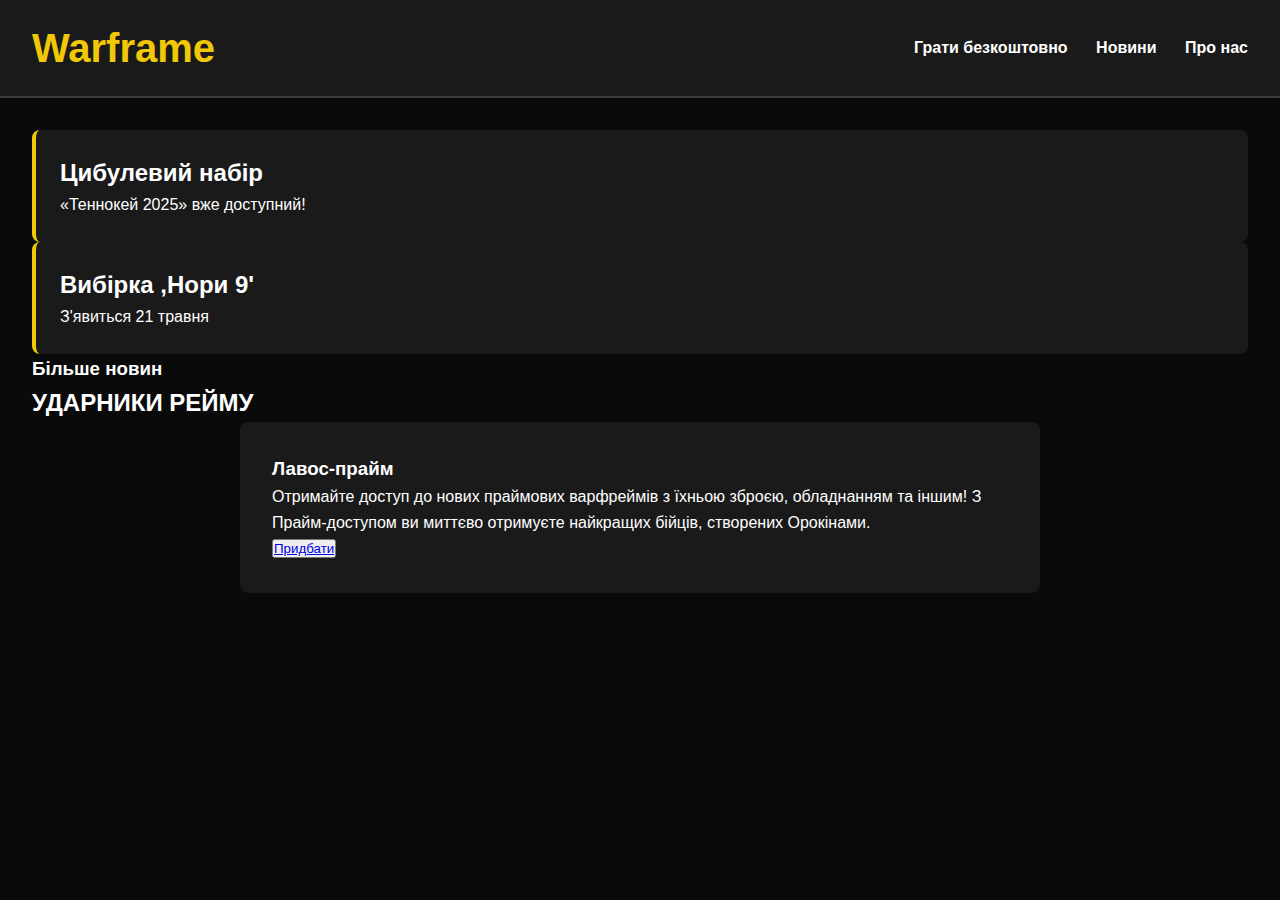
<file: index.html>
<!DOCTYPE html>
<html lang="uk">

<head>
    <meta charset="UTF-8">
    <meta name="viewport" content="width=device-width, initial-scale=1.0">
    <title>Warframe</title>
    <link rel="stylesheet" href="style.css">
</head>

<body>
    <header>
        <h1>Warframe</h1>
        <nav>
            <a href="https://store.steampowered.com/agecheck/app/230410/">Грати безкоштовно</a>
            <a href="news.html" class="active">Новини</a>
            <a href="">Про нас</a>
        </nav>
    </header>

    <main>
        <section class="новини">
            <article class="новина">
                <h2>Цибулевий набір</h2>
                <p>«Теннокей 2025» вже доступний!</p>
            </article>

            <article class="новина">
                <h2>Вибірка ,Нори 9'</h2>
                <p>З'явиться 21 травня</p>
            </article>

            <div class="більше-новин">
                <a href="news"></a><h3>Більше новин</a></h3>
            </div>
        </section>

        <section class="головне">
            <h2>УДАРНИКИ <strong>РЕЙМУ</strong></h2>

            <article class="премєра">
                <h3>Лавос-прайм</h3>
                <p>Отримайте доступ до нових праймових варфреймів з їхньою зброєю, обладнанням та іншим! З
                    Прайм-доступом ви миттєво отримуєте найкращих бійців, створених Орокінами.</p>
                <button><a href="https://www.warframe.com/uk/prime-access">Придбати</button></a>
            </article>
    </main>

    <footer>
        <!-- Підвал сайту -->
    </footer>
</body>

</html>
</file>
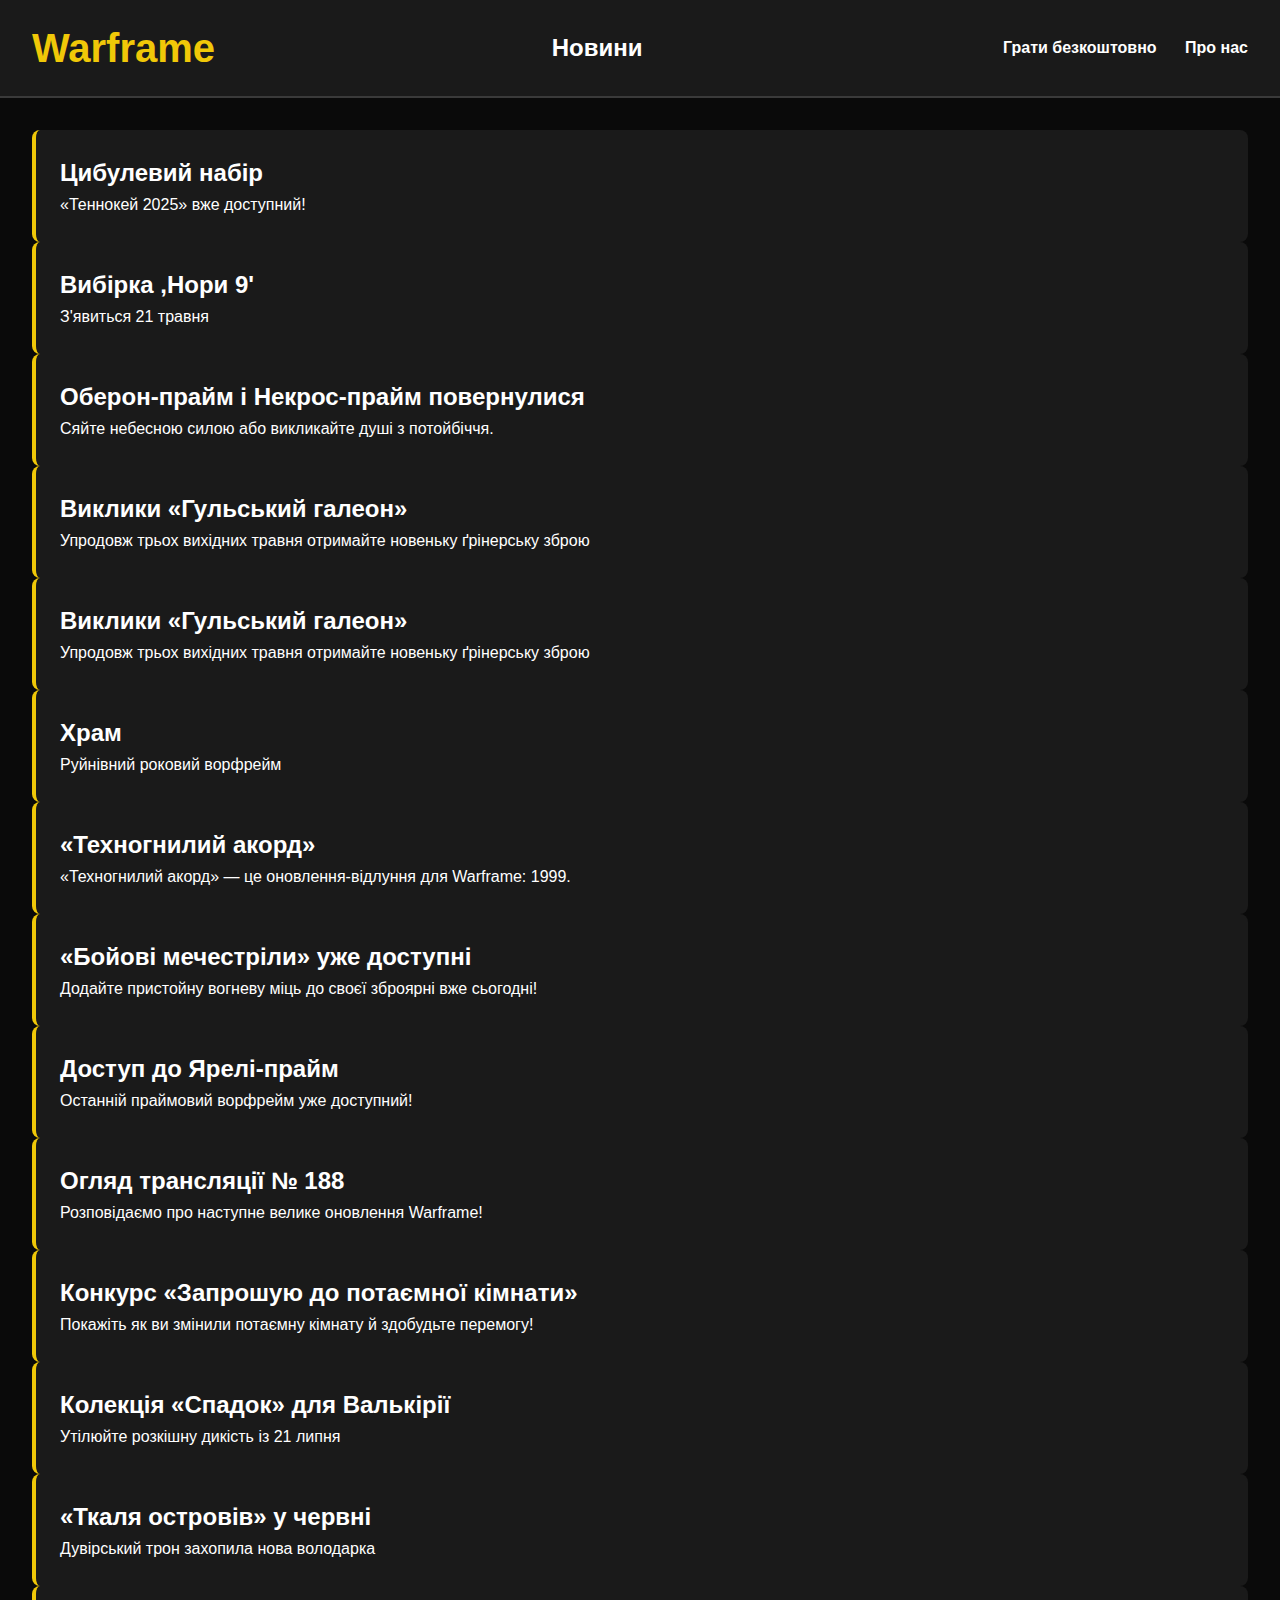
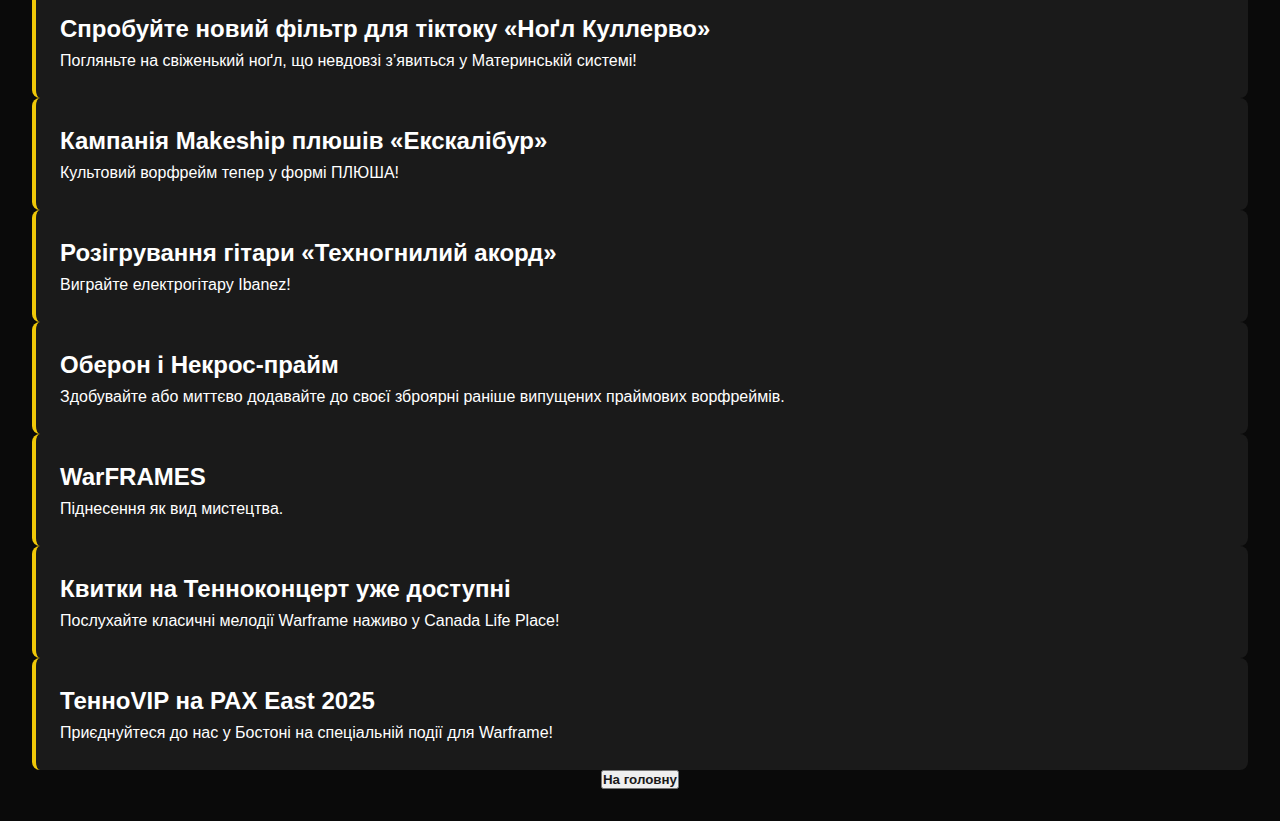
<file: news.html>
<!DOCTYPE html>
<html lang="uk">

<head>
    <link rel="stylesheet" href="style.css">
    <title>Warframe</title>
</head>

<body>
    <header>
        <h1><a href="index.html" style="text-decoration: none; color: #f0c808; font-weight: bold">Warframe</h1></a>
        <h2><strong>Новини</strong></h2>
        <nav>
            <a href="https://store.steampowered.com/agecheck/app/230410/" class="active">Грати безкоштовно</a>
            <a href="pronas.html" class="active">Про нас</a>
        </nav>
    </header>

    <main>
        <section class="новини">
            <article class="новина">
                <h2>Цибулевий набір</h2>
                <p>«Теннокей 2025» вже доступний!</p>
            </article>
    
            <article class="новина">
                <h2>Вибірка ,Нори 9'</h2>
                <p>З'явиться 21 травня</p>
            </article>
    
            <article class="новина">
                <h2>Оберон-прайм і Некрос-прайм повернулися</h2>
                <p>Сяйте небесною силою або викликайте душі з потойбіччя.</p>
            </article>
    
            <article class="новина">
                <h2>Виклики «Гульський галеон»</h2>
                <p>Упродовж трьох вихідних травня отримайте новеньку ґрінерську зброю</p>
            </article>
    
            <article class="новина">
                <h2>Виклики «Гульський галеон»</h2>
                <p>Упродовж трьох вихідних травня отримайте новеньку ґрінерську зброю</p>
            </article>
    
            <article class="новина">
                <h2>Храм</h2>
                <p>Руйнівний роковий ворфрейм</p>
            </article>
    
            <article class="новина" style="left: 20px">
                <h2>«Техногнилий акорд»</h2>
                <p>«Техногнилий акорд» — це оновлення-відлуння для Warframe: 1999.</p>
            </article>
            <article class="новина" style="left: 20px">
                <h2>«Бойові мечестріли» уже доступні</h2>
                <p>Додайте пристойну вогневу міць до своєї зброярні вже сьогодні!</p>
            </article>
    
            <article class="новина" style="left: 20px">
                <h2>Доступ до Ярелі-прайм</h2>
                <p>Останній праймовий ворфрейм уже доступний!</p>
            </article>
    
            <article class="новина" style="left: 20px">
                <h2>Огляд трансляції № 188</h2>
                <p>Розповідаємо про наступне велике оновлення Warframe!</p>
            </article>
    
            <article class="новина" style="left: 20px">
                <h2>Конкурс «Запрошую до потаємної кімнати»</h2>
                <p>Покажіть як ви змінили потаємну кімнату й здобудьте перемогу!</p>
            </article>
    
            <article class="новина" style="left: 20px">
                <h2>Колекція «Спадок» для Валькірії</h2>
                <p>Утілюйте розкішну дикість із 21 липня</p>
            </article>
    
            <article class="новина" style="left: 20px">
                <h2>«Ткаля островів» у червні</h2>
                <p>Дувірський трон захопила нова володарка</p>
            </article>
    
            <article class="новина" style="left: 20px">
                <h2>Спробуйте новий фільтр для тіктоку «Ноґл Куллерво»</h2>
                <p>Погляньте на свіженький ноґл, що невдовзі з’явиться у Материнській системі!</p>
            </article>
    
            <article class="новина" style="left: 20px">
                <h2>Кампанія Makeship плюшів «Екскалібур»</h2>
                <p>Культовий ворфрейм тепер у формі ПЛЮША!</p>
            </article>
    
            <article class="новина" style="left: 20px">
                <h2>Розігрування гітари «Техногнилий акорд»</h2>
                <p>Виграйте електрогітару Ibanez!</p>
            </article>
    
    
            <article class="новина" style="left: 20px">
                <h2>Оберон і Некрос-прайм</h2>
                <p>Здобувайте або миттєво додавайте до своєї зброярні раніше випущених праймових ворфреймів.</p>
            </article>
    
            <article class="новина" style="left: 20px">
                <h2>WarFRAMES</h2>
                <p>Піднесення як вид мистецтва.</p>
            </article>
    
            <article class="новина" style="left: 20px">
                <h2>Квитки на Тенноконцерт уже доступні</h2>
                <p>Послухайте класичні мелодії Warframe наживо у Canada Life Place!</p>
            </article>
    
            <article class="новина" style="left: 20px">
                <h2>ТенноVIP на PAX East 2025</h2>
                <p>Приєднуйтеся до нас у Бостоні на спеціальній події для Warframe!</p>
            </article>
        </section>
            <button style="display:block; margin: 0 auto; font-weight: bold; display:block;
margin: 0 auto;"><a href="index.html" style="text-decoration: none; color: #1a1a1a; display:block;
margin: 0 auto;" >На головну</a></button>
            </a>

    </main>

</body>
</file>
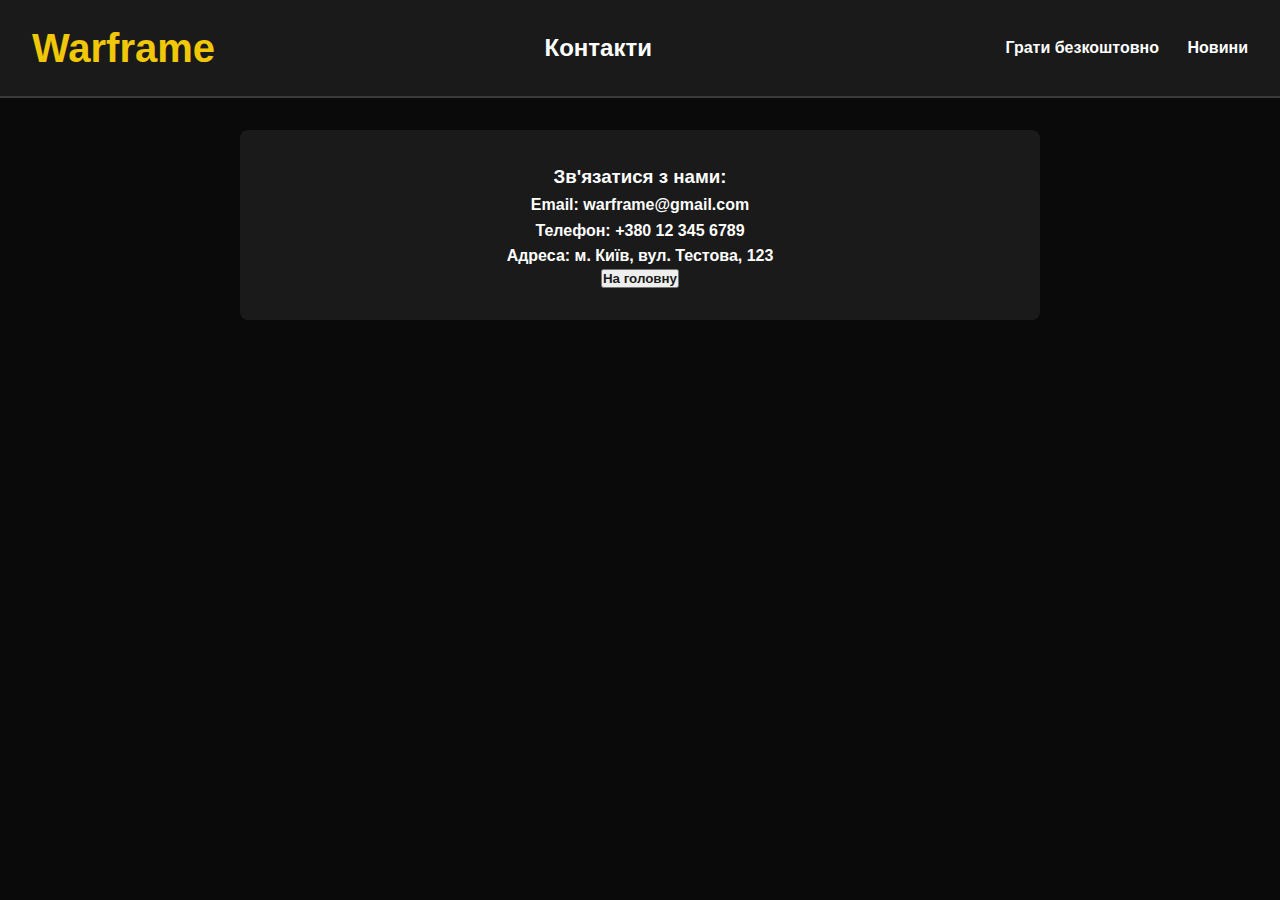
<file: pronas.html>
<!DOCTYPE html>
<html lang="uk">
<head>
    <meta charset="UTF-8">
    <meta name="viewport" content="width=device-width, initial-scale=1.0">
    <title>Warframe</title>
    <link rel="stylesheet" href="style.css">
</head>
<body>
    <header>
        <h1><a href="index.html" style="text-decoration: none; color: #f0c808; font-weight: bold;">Warframe</a></h1>
        <h2 style="text-align: center;"><strong style="text-align: center;">Контакти</strong></h2>
        <nav>
            <a href="https://store.steampowered.com/agecheck/app/230410/" class="active">Грати безкоштовно</a>
            <a href="news.html" class="font-weight: bold" >Новини</a>
        </nav>
    </header>

    <main>
        <article class="премєра">
            <h3 style="text-align: center; font-weight: bold">Зв'язатися з нами:</h3>
            <p style="text-align: center; font-weight: bold">Email: warframe@gmail.com</p>
            <p style="text-align: center; font-weight: bold">Телефон: +380 12 345 6789</p>
            <p style="text-align: center; font-weight: bold">Адреса: м. Київ, вул. Тестова, 123</p>
            <button style="display:block; margin: 0 auto; font-weight: bold"><a href="index.html" style="text-decoration: none; color: #1a1a1a;" >На головну</a></button>
            </a>
        </article>
    </main>
    
    <script>

    </script>
</body>
</html>
</file>
<file: style.css>
* {
    margin: 0;
    padding: 0;
    box-sizing: border-box;
    font-family: 'Segoe UI', Tahoma, Verdana, sans-serif;
}

body {
    background-color: #0a0a0a;
    color: #ffffff;
    line-height: 1.6;
}

header {
    background-color: #1a1a1a;
    padding: 1rem 2rem;
    display: flex;
    justify-content: space-between;
    align-items: center;
    border-bottom: 2px solid #3a3a3a;
}

header h1 {
    color: #f0c808;
    font-size: 2.5rem;
}

nav a {
    color: #ffffff;
    text-decoration: none;
    margin-left: 1.5rem;
    font-weight: bold;
    transition: color 0.3s;
}

nav a:hover {
    color: #f0c808;
}

main {
    padding: 2rem;
}

.премєра {
    background-color: #1a1a1a;
    padding: 2rem;
    border-radius: 8px;
    max-width: 800px;
    margin: 0 auto;
}

.новина {
    background-color: #1a1a1a;
    padding: 1.5rem;
    border-radius: 8px;
    border-left: 4px solid #f0c808;
}

.н1 {
    background-color: #1a1a1a;
    padding: 2.5rem;
    border-radius: 8px;
    border-left: 4px solid #f0c808;
}
</file>
